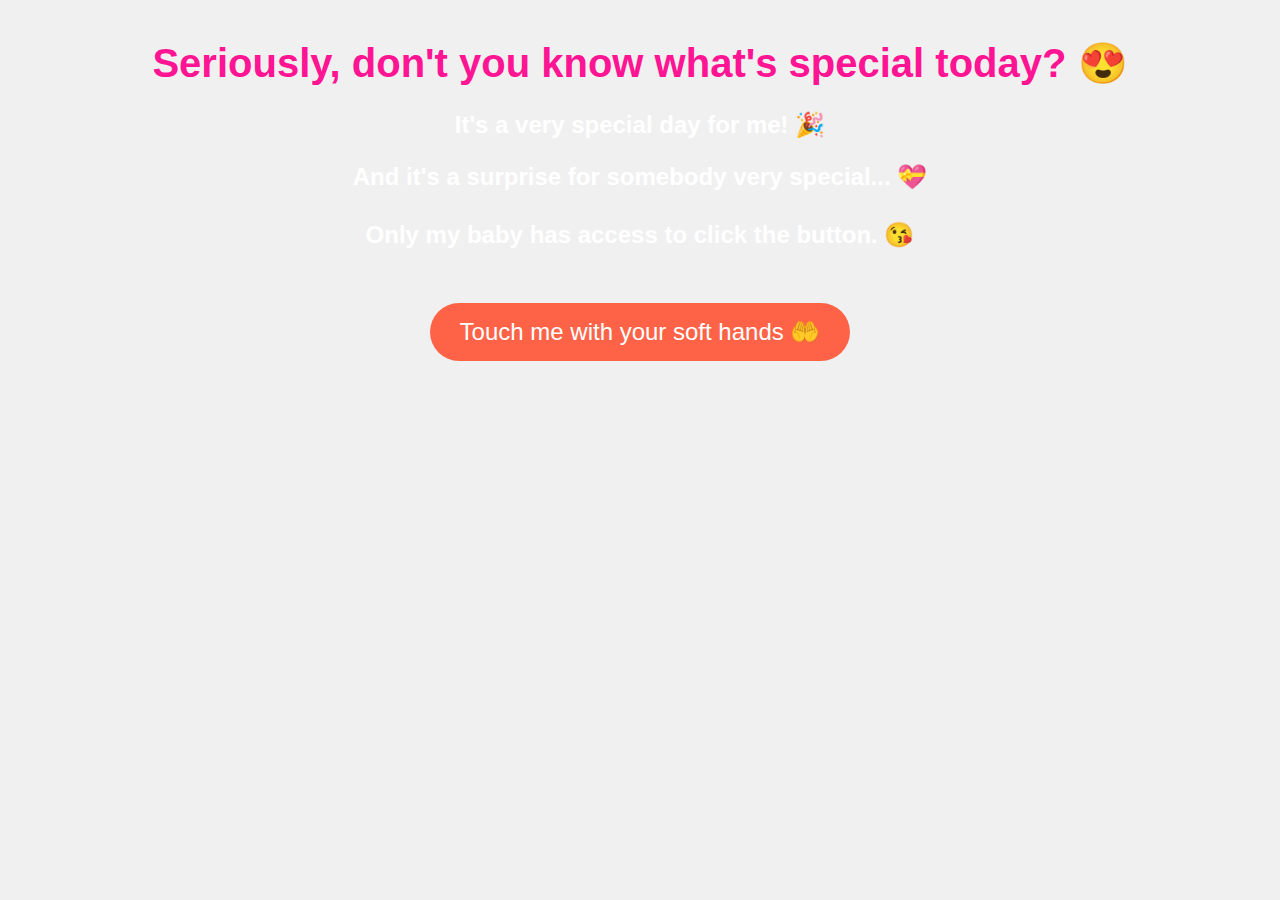
<file: index.html>
<!DOCTYPE html>
<html lang="en">
<head>
   <meta charset="UTF-8">
   <meta name="viewport" content="width=device-width, initial-scale=1.0">
   <title>For My Loving One 💖</title>
   <link rel="stylesheet" href="style.css">
</head>
<body>

   <header id="full">
      <h1>Seriously, don't you know what's special today? 😍</h1>

      <section id="special">
         <p class="softy">It's a very special day for me! 🎉</p>
      </section>  

      <section id="special-1">
         <p class="softy">And it's a surprise for somebody very special... 💝</p> 
      </section>

      <h3>Only my baby has access to click the button. 😘</h3>
      
       
      <button class="special-btn" onclick="revealMessage()">Touch me with your soft hands 🤲</button>

      
      <section id="message-section" style="display: none;">
         <p class="softy">Surprise! Here's the special message for you. 💌</p>
         <a href="first.html" class="softy" target="_blank">Click here to open your surprise 🎁</a>
      </section>
   </header>

   <script src="script.js"></script>
</body>
</html>

</html>
</file>
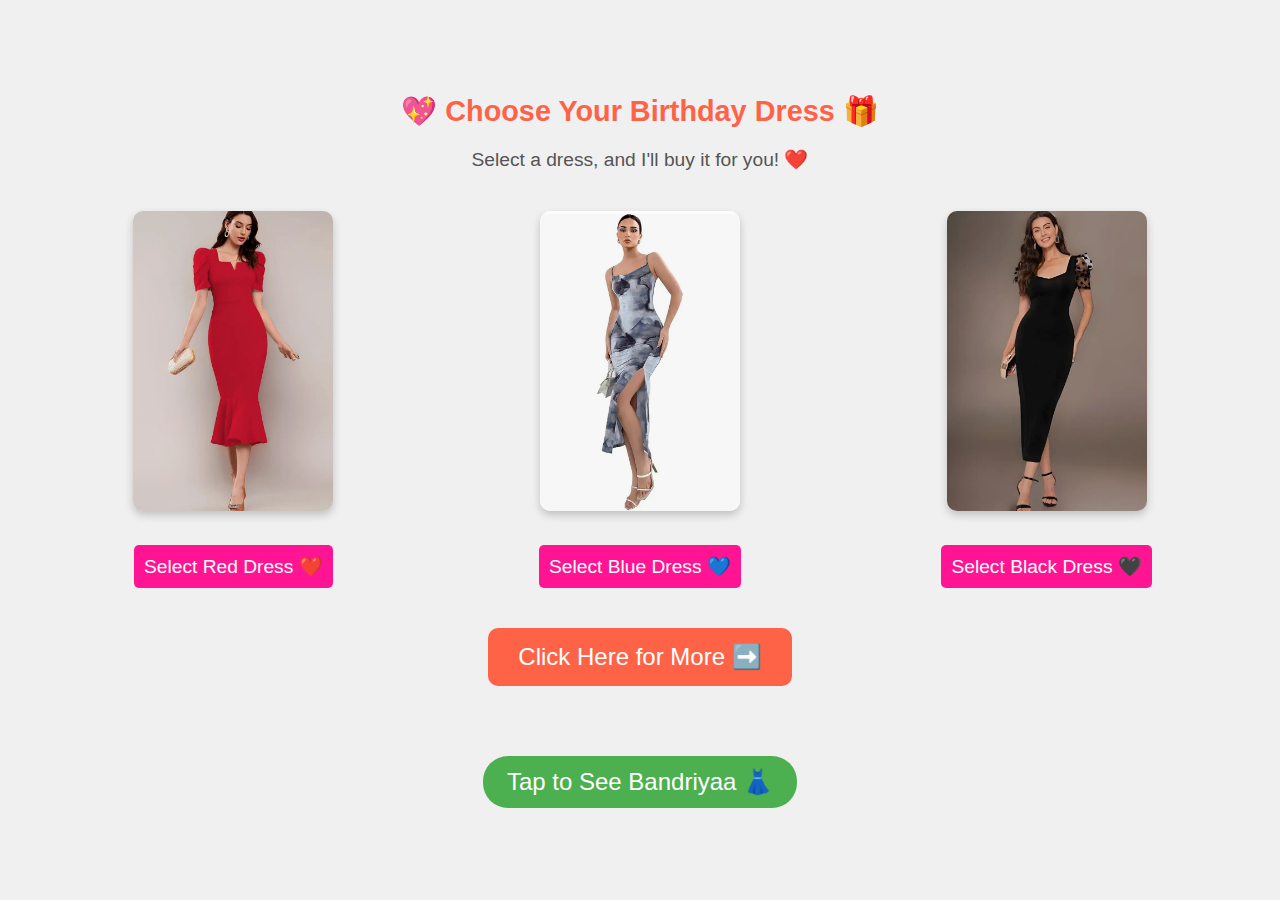
<file: fifth.html>
<!DOCTYPE html>
<html lang="en">
<head>
    <meta charset="UTF-8">
    <meta name="viewport" content="width=device-width, initial-scale=1.0">
    <title>Choose Your Dress 🎁</title>
    
    <!-- EmailJS SDK (Optional, not used here) -->
    <script src="https://cdn.emailjs.com/dist/email.min.js"></script>

    <link rel="stylesheet" href="style.css">
</head>
<body>

    <div class="container">
        <h2>💖 Choose Your Birthday Dress 🎁</h2>
        <p>Select a dress, and I'll buy it for you! ❤️</p>

        <div class="gallery">
            <div class="dress" onclick="selectDress('Red Elegant Dress')">
                <img src="Red dress.jpg" alt="Red Dress">
                <button>Select Red Dress ❤️</button>
            </div>
            
            <div class="dress" onclick="selectDress('Blue Princess Dress')">
                <img src="Navy blue.jpg" alt="Blue Dress">
                <button>Select Blue Dress 💙</button>
            </div>
            
            <div class="dress" onclick="selectDress('Black Party Dress')">
                <img src="Black dress.jpg" alt="Black Dress">
                <button>Select Black Dress 🖤</button>
            </div>
        </div>

        <!-- New Button: Click Here for More -->
        <button  class="more-button"  onclick="moreDresses('details')">Click Here for More ➡️</button>

        <p id="status"></p> <!-- Show success message -->

        <a href="sixth.html" class="bandriyaa-button">Tap to See Bandriyaa 👗</a>
    </div>

    <script src="script.js"></script>
</body>
</html>
</file>
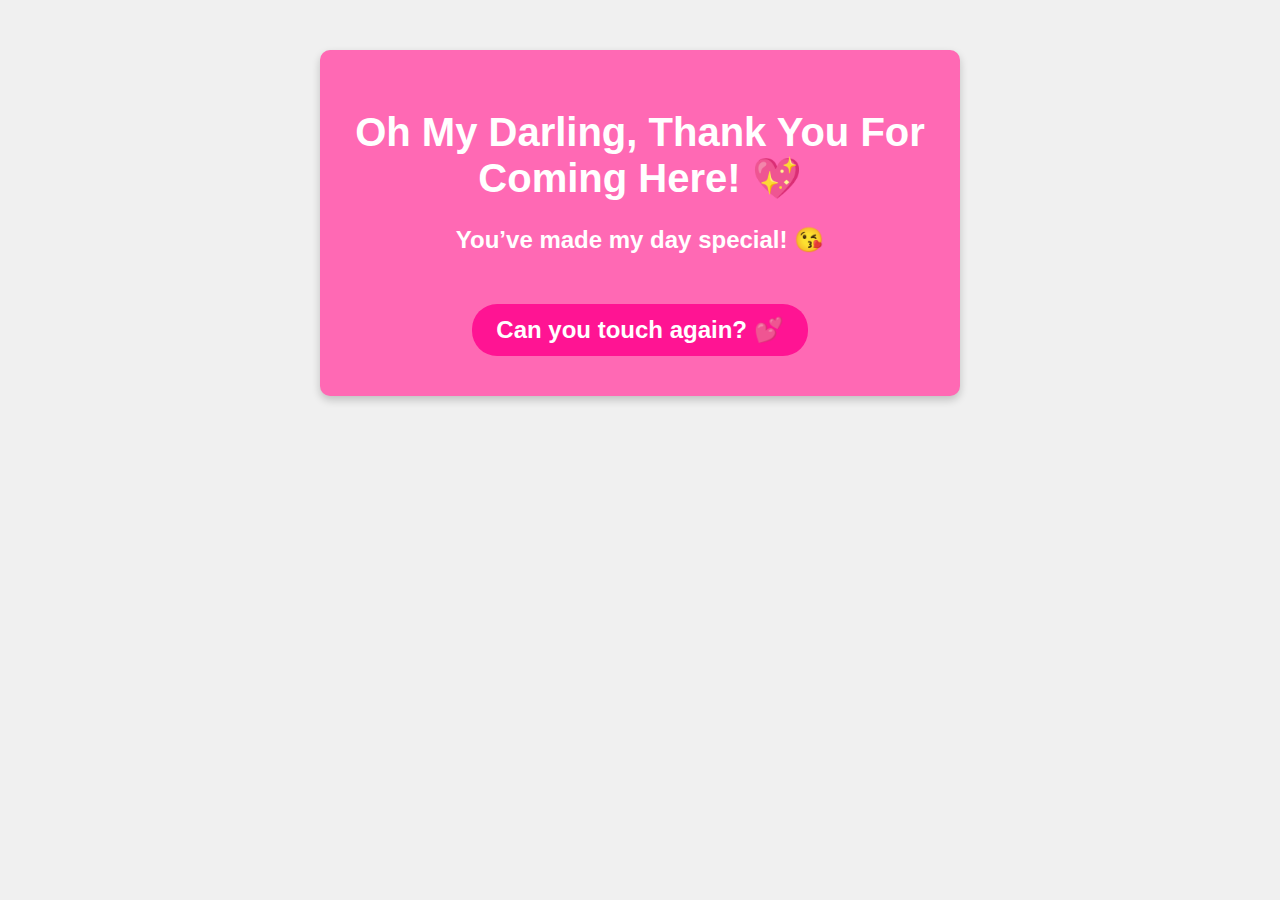
<file: first.html>
<!DOCTYPE html>
<html lang="en">
<head>
    <meta charset="UTF-8">
    <meta name="viewport" content="width=device-width, initial-scale=1.0">
    <title>For My Darling 💖</title>
    <link rel="stylesheet" href="style.css">
</head>
<body>
    <div class="first-color">
        <h1 class="darling">
            Oh My Darling, Thank You For Coming Here! 💖
        </h1>

        <p class="softy">You’ve made my day special! 😘</p>

        <div class="cta-section">
             
            <a href="second.html" class="softy">Can you touch again? 💕</a>
        </div>
    </div>
</body>
</html>



























        </pre>

    </div>
 </body>
 </html>
</file>
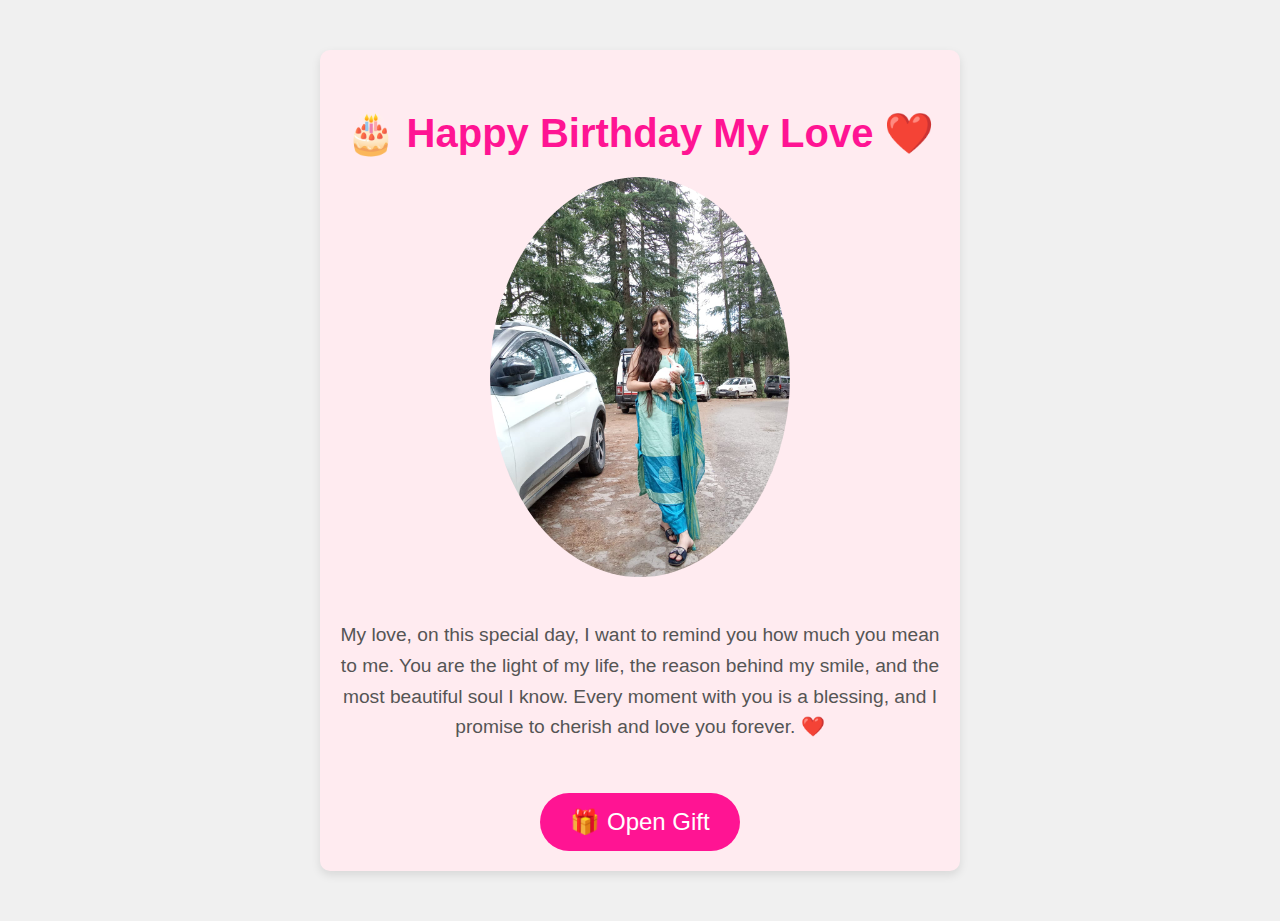
<file: fourth.html>
<!DOCTYPE html>
<html lang="en">
<head>
    <meta charset="UTF-8">
    <meta name="viewport" content="width=device-width, initial-scale=1.0">
    <title>Happy Birthday My Love ❤️</title>
    <link rel="stylesheet" href="style.css">
</head>
<body>

    <div class="card">
        <h1>🎂 Happy Birthday My Love ❤️</h1>
        <img src="Rabbit.jpg" alt="My Beautiful Girlfriend">
        <p class="message">
            My love, on this special day, I want to remind you how much you mean to me. 
            You are the light of my life, the reason behind my smile, and the most beautiful soul I know. 
            Every moment with you is a blessing, and I promise to cherish and love you forever. ❤️
        </p>
        <a href="fifth.html" class="gift-button">🎁 Open Gift</a>
    </div>

</body>
</html>
</file>
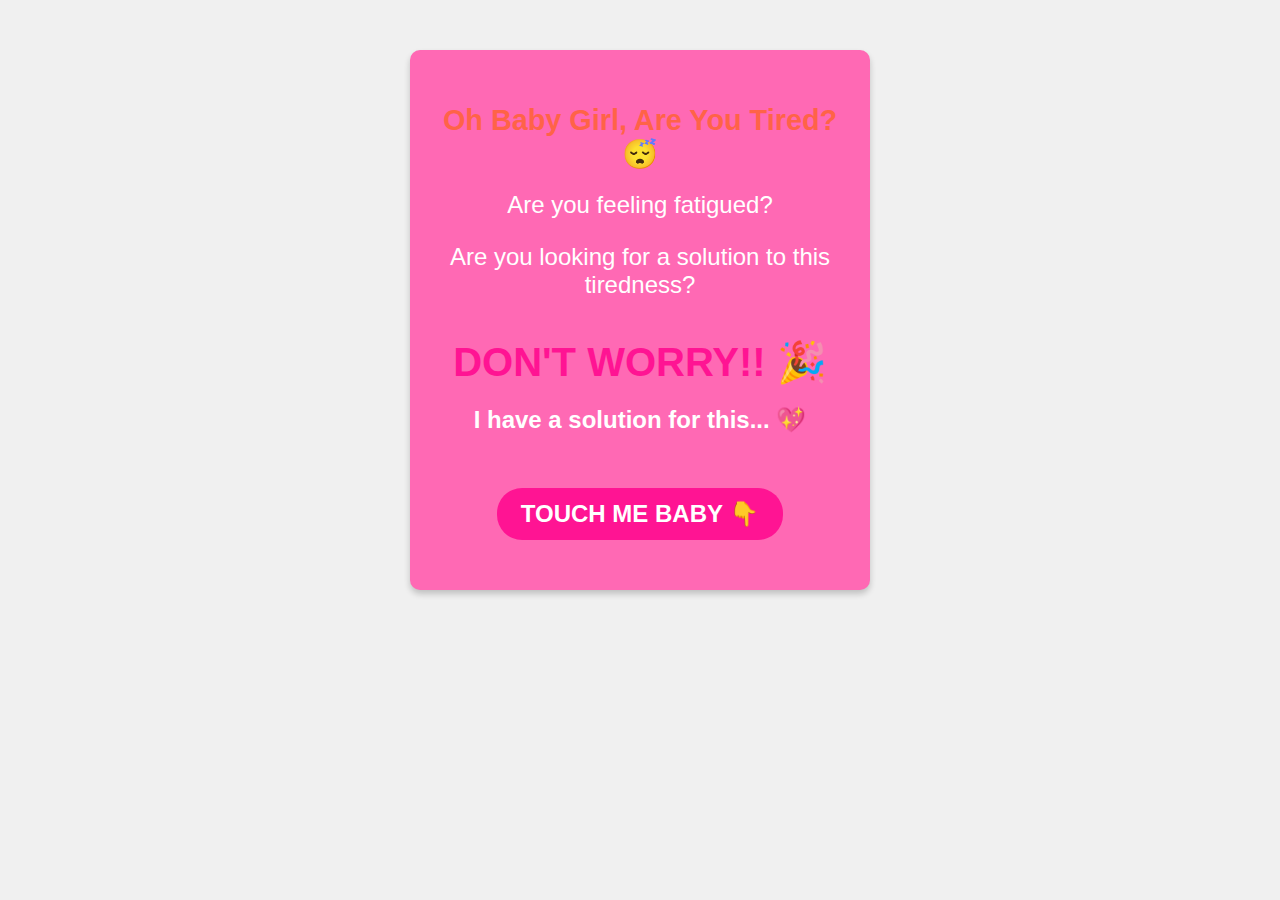
<file: second.html>
<!DOCTYPE html>
<html lang="en">
<head>
    <meta charset="UTF-8">
    <meta name="viewport" content="width=device-width, initial-scale=1.0">
    <title>For My Darling 💖</title>
    <link rel="stylesheet" href="style.css">
</head>
<body>

    <div class="photo">
        <h2>
            Oh Baby Girl, Are You Tired? 😴
        </h2>

        <div class="fatigue-message">
            <p>Are you feeling fatigued?</p>
            <p>Are you looking for a solution to this tiredness?</p>
        </div>

        <h1>DON'T WORRY!! 🎉</h1>

        <p class="second-left">I have a solution for this... 💖</p>

        <div class="cta-section">
            <a href="third.html" class="softy">TOUCH ME BABY 👇</a>
        </div>
    </div>

</body>
</html>
</file>
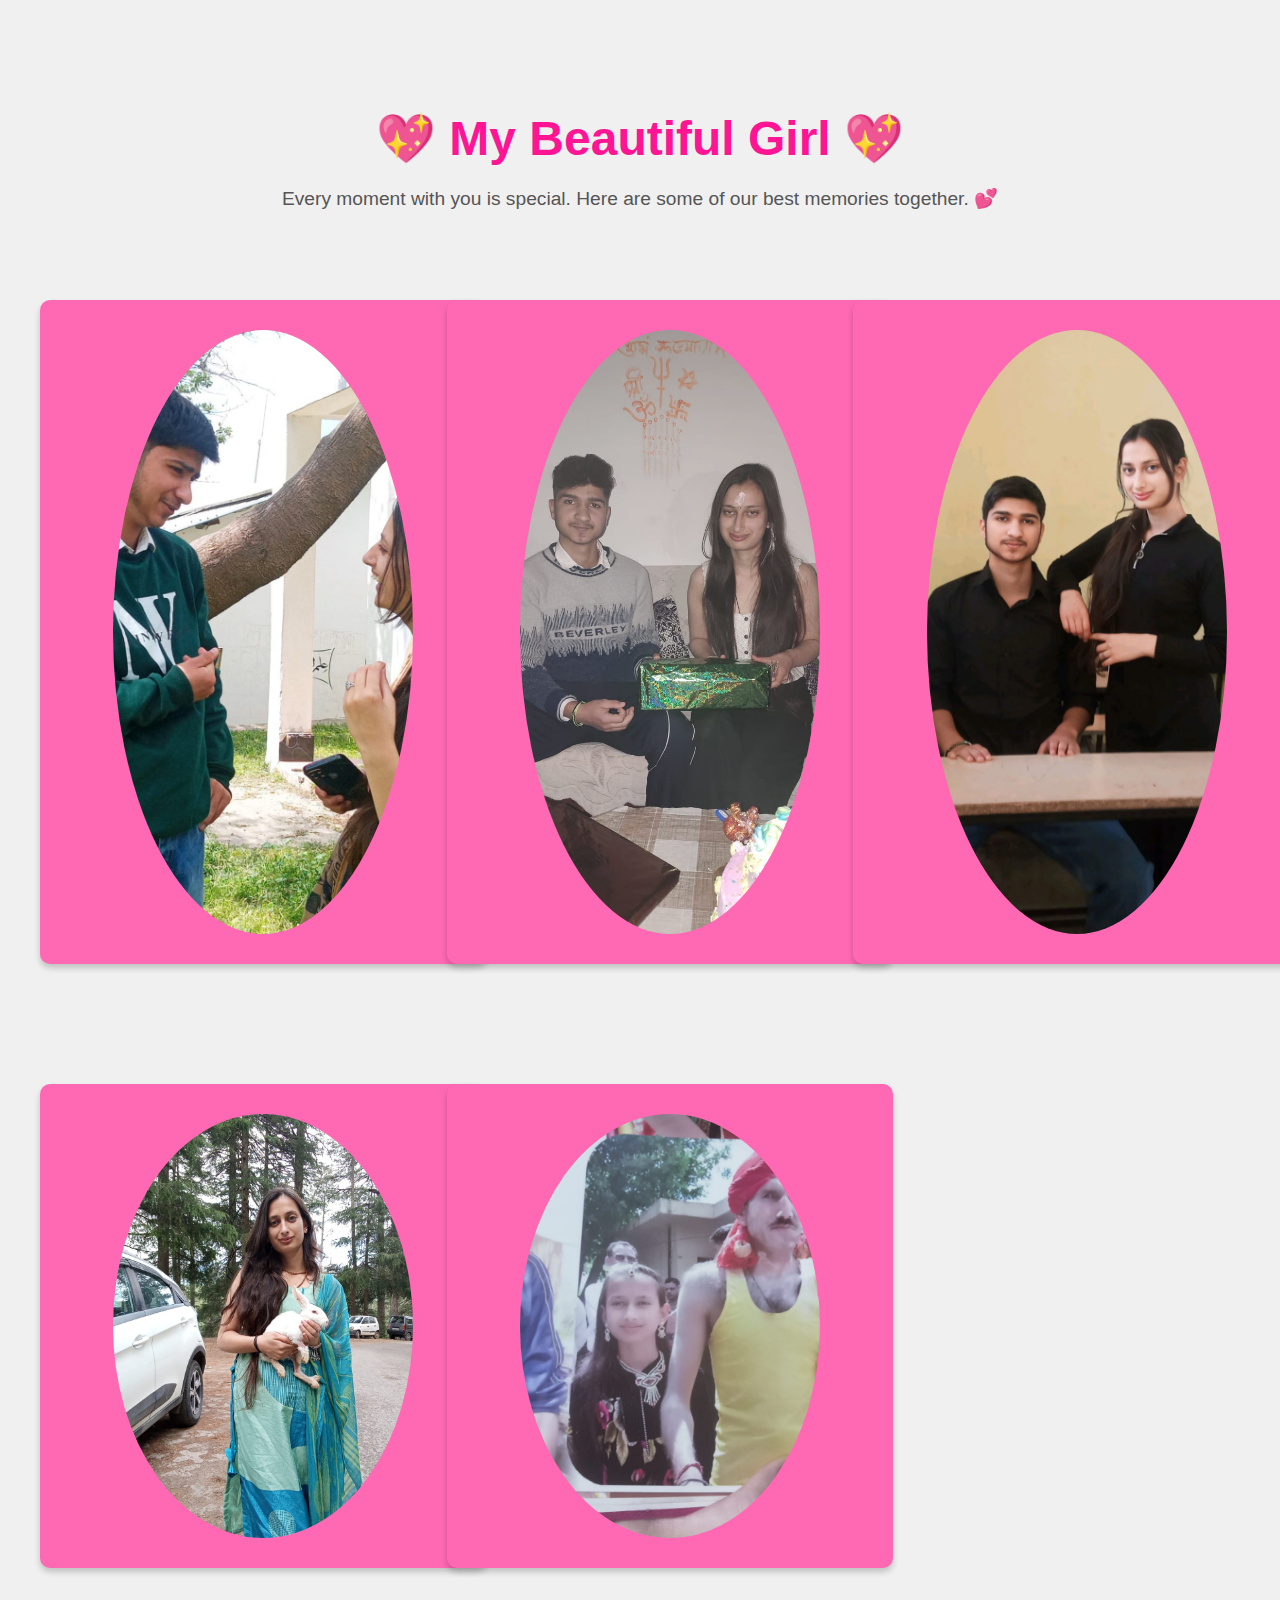
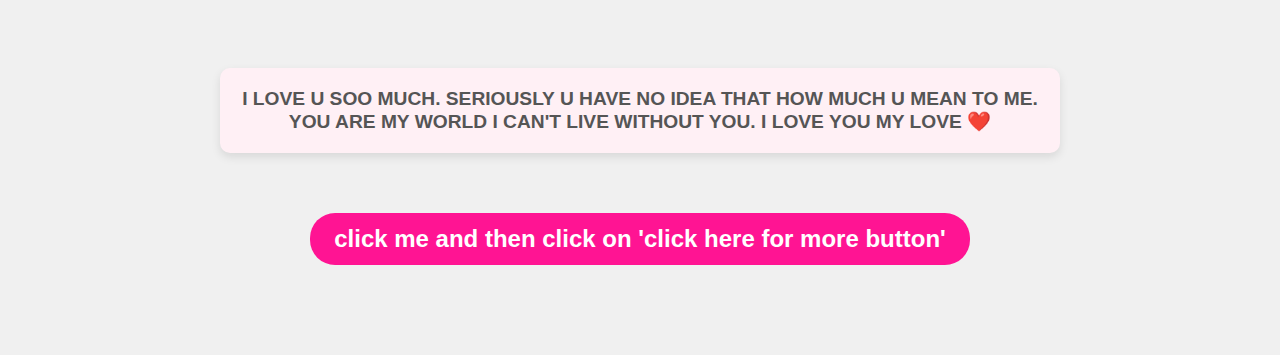
<file: sixth.html>
<!DOCTYPE html>
<html lang="en">
<head>
    <meta charset="UTF-8">
    <meta name="viewport" content="width=device-width, initial-scale=1.0">
    <title>My Love ❤️ | Photo Gallery</title>
    <link rel="stylesheet" href="style.css">
</head>
<body>

    <div class="container">
        <h1 id="beautiful">💖 My Beautiful Girl 💖</h1>
        <p>Every moment with you is special. Here are some of our best memories together. 💕</p>

        <div class="gallery">
            <div class="photo"><img src="Happy.jpg" alt="Her Beautiful Smile"></div>
            <div class="photo"><img src="B'day.jpg" alt="Our Special Moment"></div>
            <div class="photo"><img src="Black.jpg" alt="She Looks Stunning"></div>
            <div class="photo"><img src="Rabbit2.jpg" alt="A Memory to Cherish"></div>
            <div class="photo"><img src="Chota.jpg" alt="Forever in My Heart"></div>
        </div>

        <p class="love-message">
            I LOVE U SOO MUCH. SERIOUSLY U HAVE NO IDEA THAT HOW MUCH U MEAN TO ME. YOU ARE MY WORLD I CAN'T LIVE WITHOUT YOU. I LOVE YOU MY LOVE ❤️
        </p>
        <a href="fifth.html" class="softy">click me and then click on 'click here for more button'</a>
    </div>

</body>
</html>
</file>
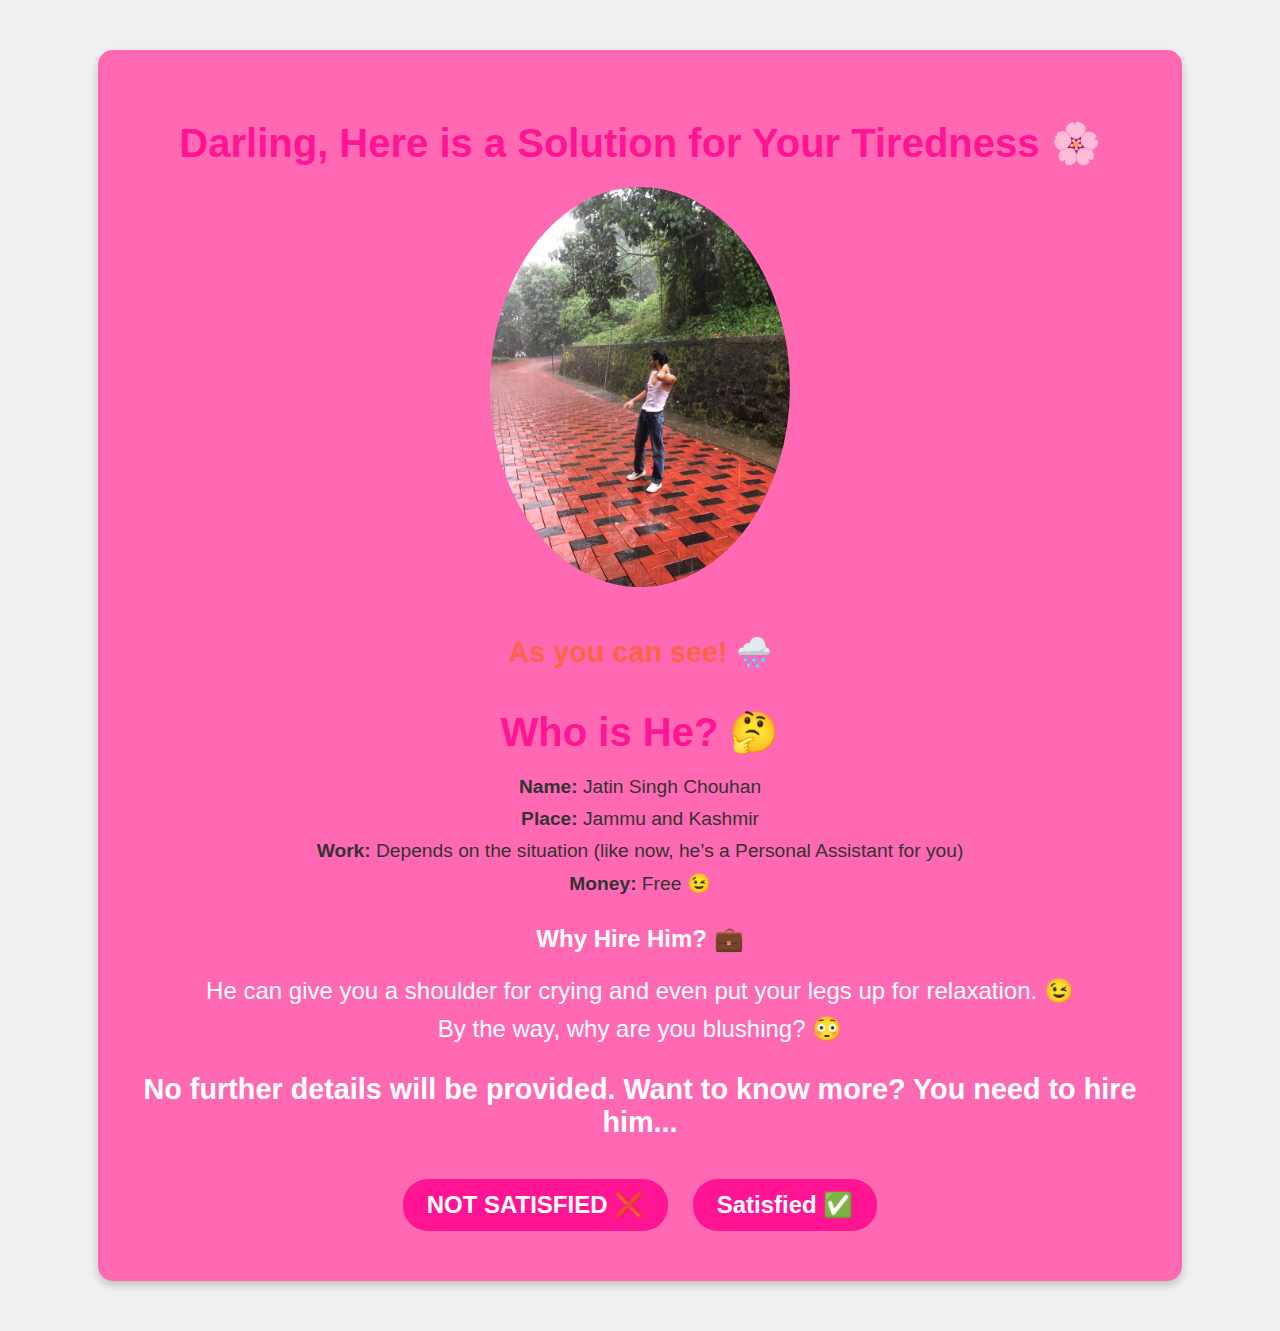
<file: third.html>
<!DOCTYPE html>
<html lang="en">
<head>
    <meta charset="UTF-8">
    <meta name="viewport" content="width=device-width, initial-scale=1.0">
    <title>Solution for Your Tiredness 💖</title>
    <link rel="stylesheet" href="style.css">
</head>
<body>

    <div id="third">
        <header>
            <h1>Darling, Here is a Solution for Your Tiredness 🌸</h1>
            
            <img src="Rain.jpg" height="400" alt="Relaxing Rain Image">

            <h2>As you can see! 🌧️</h2>
        </header>

        <section class="personal-info">
            <h1>Who is He? 🤔</h1>
            <ul>
                <li><strong>Name:</strong> Jatin Singh Chouhan</li>
                <li><strong>Place:</strong> Jammu and Kashmir</li>
                <li><strong>Work:</strong> Depends on the situation (like now, he’s a Personal Assistant for you)</li>
                <li><strong>Money:</strong> Free 😉</li>
            </ul>
        </section>

        <section class="why-hire">
            <h3>Why Hire Him? 💼</h3>
            <p>He can give you a shoulder for crying and even put your legs up for relaxation. 😉</p>
            <p>By the way, why are you blushing? 😳</p>
        </section>

        <section class="no-details">
            <h1>No further details will be provided. Want to know more? You need to hire him...</h1>
        </section>

        <section class="cta-buttons">
            <a href="BACK.HTML" class="softy" target="_blank">NOT SATISFIED ❌</a>
            <a href="fourth.html" class="softy" id="fourth-button" target="_blank">  Satisfied ✅</a>
        </section>
    </div>

</body>
</html>














        </PRE>

    </div>
</body>
</html>
</file>
<file: style.css>
/* Basic Styles */
body {
  font-family: 'Arial', sans-serif;
  text-align: center;
  background-color: rgb(192, 9, 70);
  margin: 0;
  padding: 0;
}

h1 {
  color: #FF1493;
  font-size: 2.5em;
  margin-top: 20px;
}

#special, #special-1 {
  margin-top: 20px;
  color:orange;
}

.softy {
  font-size: 1.2em;
  font-weight: bold;
  color: #8B008B;
}

h3 {
  font-size: 1.5em;
  margin-top: 30px;
  color: #FF6347;
}

a {
  text-decoration: none;
  font-size: 1.5em;
  color: #FFFFFF;
  background-color: #FF1493;
  padding: 10px 20px;
  border-radius: 5px;
  display: inline-block;
  margin-top: 20px;
}

a:hover {
  background-color: #FF69B4;
}

/* Special Button Styles */
.special-btn {
  background-color: #FF6347;
  color: white;
  padding: 15px 30px;
  border: none;
  border-radius: 50px;
  font-size: 1.5em;
  cursor: pointer;
  margin-top: 30px;
  transition: transform 0.3s ease;
}

.special-btn:hover {
  transform: scale(1.1);
  background-color: #FF4500;
}

/* Hidden Section (reveal on click) */
#message-section {
  margin-top: 30px;
  background-color: #FFF0F5;
  padding: 20px;
  border-radius: 10px;
  border: 2px solid #FF1493;
}
/* General styles */
body {
  font-family: 'Arial', sans-serif;
  margin: 0;
  padding: 0;
  background-color: palegoldenrod;
  text-align: center;
}

/* Container for the main content */
.first-color {
  padding: 20px;
  background-color: #ff69b4;
  border-radius: 10px;
  margin: 50px auto;
  width: 80%;
  max-width: 600px;
  box-shadow: 0 4px 8px rgba(0, 0, 0, 0.2);
}

/* Heading styling */
.darling {
  font-size: 2.5em;
  color: #fff;
  margin-bottom: 20px;
  font-weight: bold;
}

/* Styling for the text paragraph */
.softy {
  font-size: 1.5em;
  color: #fff;
  margin-bottom: 20px;
}

/* Styling for the link (CTA button) */
.cta-section a {
  font-size: 1.5em;
  text-decoration: none;
  padding: 15px 30px;
  color: #fff;
  background-color: #ff1493;
  border-radius: 50px;
  transition: background-color 0.3s ease, transform 0.3s ease;
}

.cta-section a:hover {
  background-color: #ff6347;
  transform: scale(1.1);
}
/* General styles */
body {
  font-family: 'Arial', sans-serif;
  margin: 0;
  padding: 0;
  background-color: #fff0f5;
  text-align: center;
}

/* Container for the photo section */
.photo {
  background-color: #ff69b4;
  padding: 30px;
  border-radius: 10px;
  margin: 50px auto;
  width: 80%;
  max-width: 600px;
  box-shadow: 0 4px 8px rgba(0, 0, 0, 0.2);
}

/* Styling for the main heading */
h2 {
  font-size: 2em;
  color: #fff;
  font-weight: bold;
}

/* Styling for fatigue message */
.fatigue-message p {
  font-size: 1.5em;
  color: #fff;
  margin-top: 20px;
}

/* Styling for the large text */
h1 {
  font-size: 2.5em;
  color: #fff;
  margin-top: 40px;
}

/* Styling for the solution text */
.second-left {
  font-size: 1.5em;
  font-weight: bold;
  color: #fff;
  margin-top: 20px;
}

/* Styling for the link button */
.cta-section a {
  font-size: 1.5em;
  text-decoration: none;
  padding: 15px 30px;
  color: #fff;
  background-color: #ff1493;
  border-radius: 50px;
  transition: background-color 0.3s ease, transform 0.3s ease;
  margin-top: 30px;
}

.cta-section a:hover {
  background-color: #ff6347;
  transform: scale(1.1);
}
/* General styles */
body {
  font-family: 'Arial', sans-serif;
  margin: 0;
  padding: 0;
  background-color: #fdf1f6;
  text-align: center;
}

/* Container for content */
#third {
  padding: 30px;
  background-color: #ff69b4;
  border-radius: 15px;
  width: 80%;
  margin: 50px auto;
  box-shadow: 0 4px 8px rgba(0, 0, 0, 0.2);
}

/* Header styles */
h1 {
  color: #fff;
  font-size: 2.5em;
  margin-bottom: 20px;
}

h2, h3 {
  color: #fff;
}

/* Personal Info section */
.personal-info ul {
  list-style-type: none;
  padding: 0;
  font-size: 1.2em;
}

.personal-info li {
  margin: 10px 0;
}

/* Why Hire section */
.why-hire p {
  font-size: 1.5em;
  color: #fff;
  margin: 10px 0;
}

/* No further details section */
.no-details h1 {
  font-size: 1.8em;
  color: #fff;
  font-weight: bold;
  margin-top: 30px;
}

/* Buttons styling */
.cta-buttons a {
  font-size: 1.5em;
  padding: 12px 24px;
  margin: 20px 10px;
  color: #fff;
  background-color: #ff1493;
  text-decoration: none;
  border-radius: 50px;
  transition: background-color 0.3s ease, transform 0.3s ease;
}

.cta-buttons a:hover {
  background-color: #ff6347;
  transform: scale(1.1);
}
/* General Styles */
body {
  font-family: 'Arial', sans-serif;
  margin: 0;
  padding: 0;
  background-color: #f8f8f8;
  text-align: center;
}

/* Card Style */
.card {
  background-color: #ffebf0;
  padding: 20px;
  margin: 50px auto;
  width: 80%;
  max-width: 600px;
  border-radius: 10px;
  box-shadow: 0 4px 10px rgba(0, 0, 0, 0.1);
  text-align: center;
}

h1 {
  color: #ff1493;
  font-size: 2.5em;
  margin-bottom: 20px;
}

.message {
  font-size: 1.2em;
  color: #555;
  line-height: 1.6;
  margin-bottom: 30px;
}

img {
  width: 100%;
  max-width: 300px;
  height: auto;
  border-radius: 50%;
  margin-bottom: 20px;
}

/* Gift Button */
.gift-button {
  font-size: 1.5em;
  padding: 15px 30px;
  background-color: #ff1493;
  color: white;
  text-decoration: none;
  border-radius: 50px;
  transition: background-color 0.3s, transform 0.3s;
}

.gift-button:hover {
  background-color: #ff69b4;
  transform: scale(1.1);
}
/* Basic container styles */
.container {
  font-family: 'Arial', sans-serif;
  text-align: center;
  margin-top: 50px;
}

h2 {
  color: #FF1493;
  font-size: 2.5em;
  margin-bottom: 20px;
}

.gallery {
  display: flex;
  justify-content: center;
  gap: 20px;
  margin-bottom: 30px;
}

.dress {
  cursor: pointer;
}

.dress img {
  width: 200px;
  height: 300px;
  object-fit: cover;
  border-radius: 10px;
  box-shadow: 0 4px 8px rgba(0, 0, 0, 0.2);
}

button {
  margin-top: 10px;
  padding: 10px;
  font-size: 1.2em;
  background-color: #FF1493;
  color: white;
  border: none;
  border-radius: 5px;
  cursor: pointer;
}

button:hover {
  background-color: #FF69B4;
}

.more-button {
  padding: 15px 30px;
  font-size: 1.5em;
  background-color: #FF6347;
  color: white;
  border: none;
  border-radius: 10px;
  cursor: pointer;
}

.more-button:hover {
  background-color: #FF4500;
}

#status {
  font-size: 1.2em;
  color: #28a745;
  margin-top: 20px;
}
/* Body and General Styles */
body {
  font-family: 'Arial', sans-serif;
  margin: 0;
  padding: 0;
  background-color: #f8f8f8;
  text-align: center;
  color: #333;
}

/* Container to hold everything */
.container {
  max-width: 1200px;
  margin: 50px auto;
  padding: 20px;
}

/* Main heading */
#beautiful {
  font-size: 3em;
  color: #FF1493;
  margin-bottom: 20px;
}

/* Styling for the intro paragraph */
.container p {
  font-size: 1.2em;
  color: #555;
  margin-bottom: 40px;
}

/* Photo Gallery Layout */
.gallery {
  display: grid;
  grid-template-columns: repeat(auto-fill, minmax(300px, 1fr));
  gap: 20px;
  justify-items: center;
}

.photo {
  overflow: hidden;
  border-radius: 10px;
  box-shadow: 0 4px 6px rgba(0, 0, 0, 0.2);
  position: relative;
  width: 100%;
  max-width: 400px;
}

.photo img {
  width: 100%;
  height: 100%;
  object-fit: cover;
  transition: transform 0.3s ease, filter 0.3s ease;
}

/* Hover effect for images */
.photo:hover img {
  transform: scale(1.05);
  filter: brightness(0.8);
}

/* Styling for the love message paragraph */
.love-message {
  font-size: 1.3em;
  color: #FF1493;
  font-weight: bold;
  margin-top: 50px;
  padding: 20px;
  background-color: #fff0f5;
  border-radius: 10px;
  box-shadow: 0 4px 10px rgba(0, 0, 0, 0.1);
  max-width: 800px;
  margin-left: auto;
  margin-right: auto;
}

/* Responsive Design */
@media (max-width: 768px) {
  #beautiful {
      font-size: 2.5em;
  }

  .container p {
      font-size: 1.1em;
  }

  .love-message {
      font-size: 1.2em;
  }
}
 /* Body and General Styles */
body {
  font-family: 'Arial', sans-serif;
  margin: 0;
  padding: 0;
  background-color: #f0f0f0;
  text-align: center;
}

/* Go-back message styles */
.go-back {
  background-color: #ffebf0;
  padding: 40px;
  margin: 50px auto;
  width: 80%;
  max-width: 600px;
  border-radius: 10px;
  box-shadow: 0 4px 8px rgba(0, 0, 0, 0.1);
}

/* Header styles */
h1 {
  font-size: 2.5em;
  color: #ff1493;
  margin-bottom: 20px;
}

/* Image styling */
.content {
  border-radius: 10px;
  margin-bottom: 30px;
}

/* Subheading */
h2 {
  font-size: 1.8em;
  color: #ff6347;
  margin-bottom: 20px;
}

/* Link button styles */
a.softy {
  font-size: 1.5em;
  color: #fff;
  background-color: #ff1493;
  padding: 12px 24px;
  border-radius: 25px;
  text-decoration: none;
  transition: background-color 0.3s, transform 0.3s;
}

a.softy:hover {
  background-color: #ff69b4;
  transform: scale(1.1);
}
.bandriyaa-button {
  font-size: 1.5em;
  color: #fff;
  background-color: #4caf50;
  padding: 12px 24px;
  border-radius: 25px;
  text-decoration: none;
  transition: background-color 0.3s, transform 0.3s;
  margin-top: 30px;
}

.bandriyaa-button:hover {
  background-color: #45a049;
  transform: scale(1.1);
}
</file>
